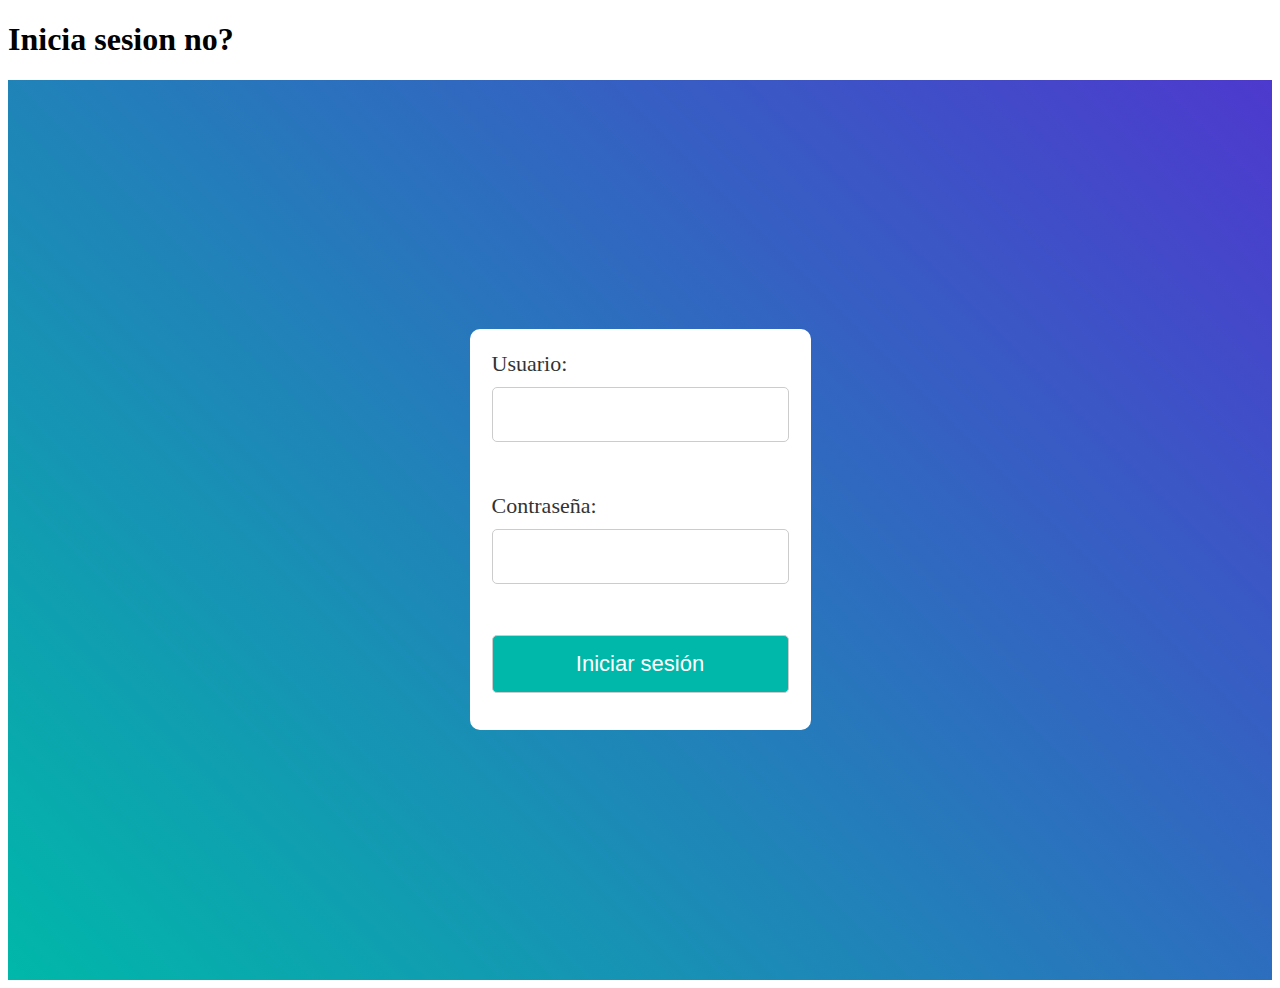
<file: index.html>
<!DOCTYPE html>
<html>
<head>
  <title>Un especial</title>
  <link rel="stylesheet" type="text/css" href="styles.css">
</head>
<body>
  <h1>Inicia sesion no?</h1>

  <div id="login-section">
    <form id="login-form">
      <label for="username">Usuario:</label>
      <input type="text" id="username" name="username" required><br><br>

      <label for="password">Contraseña:</label>
      <input type="password" id="password" name="password" required><br><br>

      <input type="submit" value="Iniciar sesión">
    </form>
  </div>

  <div id="menu" style="display: none;">
    <h2>Selecciona por orden el menu</h2>
    <ul>
      <li><a href="parte.html">Texto</a></li>
      <li><a href="multimedia.html">Multimedia</a></li>
      <li><a href="climax.html">Climax</a></li>
    </ul>
  </div>

  

  <script src="script.js"></script>
</body>
</html>
</file>
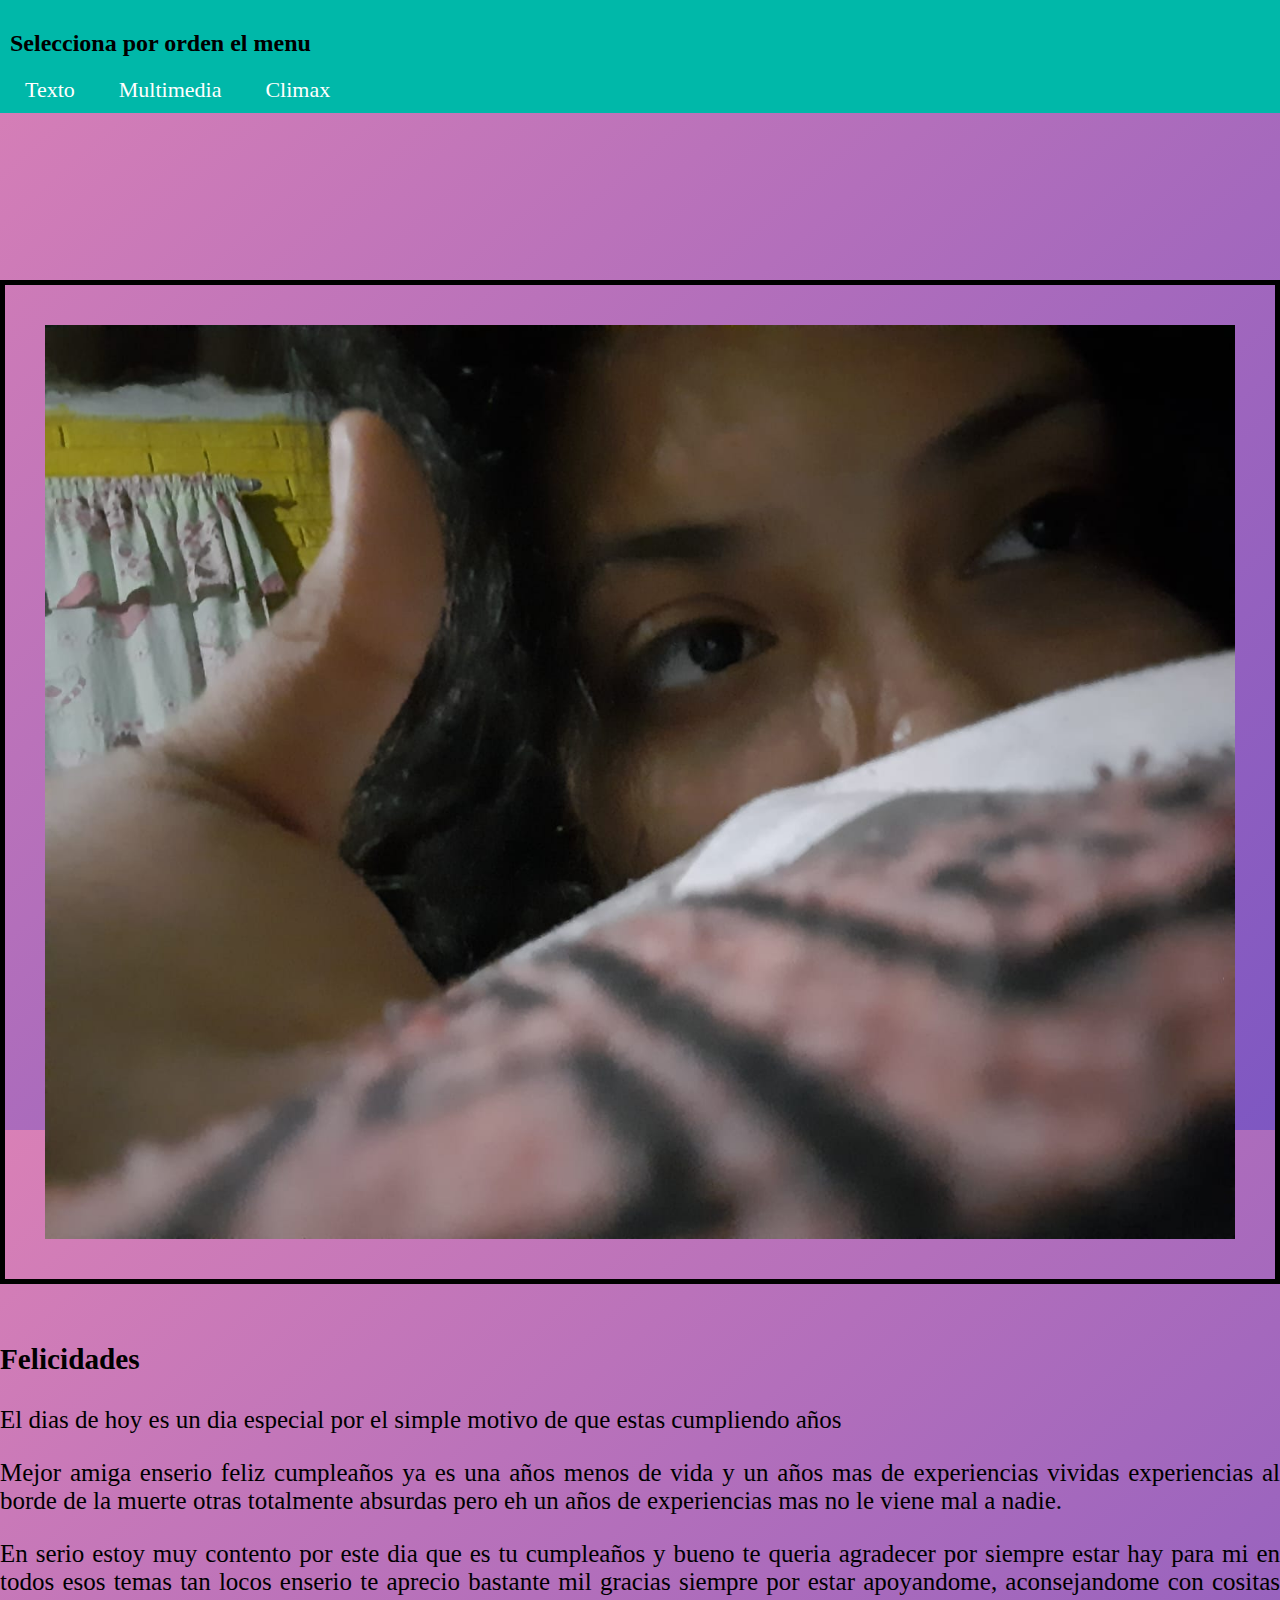
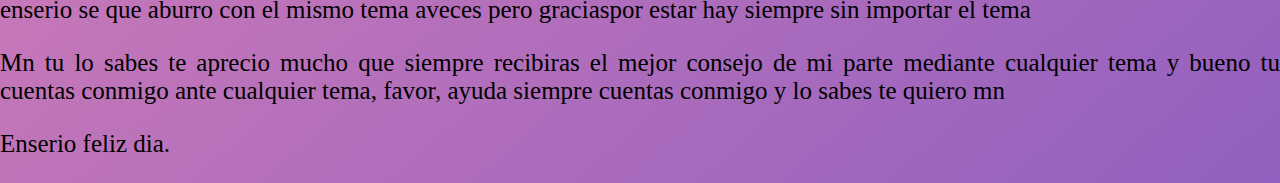
<file: parte.html>
<!DOCTYPE html>
<html>
<head>
  <title>Un especial</title>
  <link rel="stylesheet" type="text/css" href="styles.css">


  <style>
    body {
      background-color: #d980b6;
      background-image: linear-gradient(to bottom right, #d980b6, #7e57c2);
        margin: 0;
        padding: 0;
    }

    .container {
        display: flex;
        flex-direction: column;
        justify-content: flex-start;
        align-items: center;
        height: calc(100vh - 50px); /* Se resta el tamaño del menú si lo hay */
        padding-top: 200px; /* Se ajusta el espacio del menú */
    }

    .text {
        font-size: 25px;
        text-align: justify;
        margin-bottom: 20px;
    }

    .image-frame {
        border: 5px solid black;
        padding: 40px;
        margin-bottom: 30px;
    }
</style>

</head>
<body>
  <h1>..</h1>

  <div id="menu" styles="display: none;">
    <h2>Selecciona por orden el menu</h2>
    <ul>
      <li><a href="parte.html">Texto</a></li>
      <li><a href="multimedia.html">Multimedia</a></li>
      <li><a href="climax.html">Climax</a></li>
    </ul>
  </div>

  <div class="container" styles="display: none;">
  
      <div class="image-frame">
        <img src="img/img12.jpg" alt="Imagen" width="100%" height="100%"><br><br>
      </div>

      <div class="text">

    <h3 >Felicidades</h3>
    <p>El dias de hoy es un dia especial por el simple motivo de que estas cumpliendo años</p>    
    <p>Mejor amiga enserio feliz cumpleaños ya es una años menos de vida y un años mas de experiencias vividas experiencias al borde de la muerte otras totalmente absurdas pero eh un años de experiencias mas no le viene mal a nadie.</p>
    <p>En serio estoy muy contento por este dia que es tu cumpleaños y bueno te queria agradecer por siempre estar hay para mi en todos esos temas tan locos enserio te aprecio bastante mil gracias siempre por estar apoyandome, aconsejandome con cositas enserio se que aburro con el mismo tema aveces pero graciaspor estar hay siempre sin importar el tema</p>
    <p>Mn tu lo sabes te aprecio mucho que siempre recibiras el mejor consejo de mi parte mediante cualquier tema y bueno tu cuentas conmigo ante cualquier tema, favor, ayuda siempre cuentas conmigo y lo sabes te quiero mn</p>
    <p>Enserio feliz dia.</p>

    
  </div>
  </div>

  <script src="script.js"></script>
  <script >
    // Obtener el elemento del menú
var menu = document.getElementById("menu");

// Obtener la posición actual de desplazamiento
var scrollPos = window.pageYOffset || document.documentElement.scrollTop || document.body.scrollTop || 0;

// Verificar el desplazamiento al hacer scroll
window.onscroll = function() {
  var currentScrollPos = window.pageYOffset || document.documentElement.scrollTop || document.body.scrollTop || 0;
  
  if (currentScrollPos > scrollPos) {
    // Scrolling hacia abajo, ocultar el menú
    menu.classList.add("hidden");
  } else {
    // Scrolling hacia arriba, mostrar el menú
    menu.classList.remove("hidden");
  }
  
  // Actualizar la posición de desplazamiento
  scrollPos = currentScrollPos;
};
  </script>
</body>
</html>
</file>
<file: styles.css>
/* Estilos para el login */
#login-section {
  display: flex;
  justify-content: center;
  align-items: center;
  height: 100vh;
  background: linear-gradient(45deg, #00b8a9, #4d39ce); /*estilo de la mezcla de la franja azul*/
}

#login-form {
  border: 2px solid #fff;
  padding: 20px;
  border-radius: 10px;
  max-width: 400px;
  margin: 0 auto;
  background-color: #fff;
  color: #333;
}

#login-form label {
  font-size: 22px;
  display: block;
  margin-bottom: 10px;
}

#login-form input[type="text"],
#login-form input[type="password"],
#login-form input[type="submit"] {
  display: block;
  width: 100%;
  padding: 15px;
  font-size: 20px;
  margin-bottom: 15px;
  border: 1px solid #ccc;
  border-radius: 5px;
  box-sizing: border-box;
}

#login-form input[type="submit"] {
  background-color: #00b8a9;
  color: #fff;
  cursor: pointer;
  font-size: 22px;
}


/* Estilos para el menú */
#menu {
  background-color: #00b8a9;
  padding: 10px;
  position: fixed;
  top: 0;
  left: 0;
  right: 0;
  transition: top 0.3s; /* Añade una transición suave a la propiedad top */
  z-index: 999; /* Asegura que el menú esté por encima del contenido */
}

#menu.hidden {
  top: -60px; /* Esconde el menú moviéndolo fuera de la pantalla */
}

#menu ul {
  list-style: none;
  padding: 0;
  margin: 0;
}

#menu ul li {
  display: inline-block;
  margin-right: 10px;
}

#menu ul li a {
  text-decoration: none;
  color: #fff;
  padding: 10px 15px;
  border-radius: 5px;
  font-size: 22px;
}

#menu ul li a:hover {
  background-color: #4d39ce;
}

/* Estilos para el contenido */
#contenido {
  padding-top: 60px; /* Ajusta el espacio superior para evitar que el contenido se solape con el menú */
}

/* Estilos para hacer la página responsive */
@media (max-width: 768px) {
  #menu {
    padding: 10px;
  }

  #menu ul li {
    display: block;
    margin-bottom: 10px;
  }
}

@media (max-width: 480px) {
  #menu ul li {
    display: block;
    margin-bottom: 5px;
  }
}
</file>
